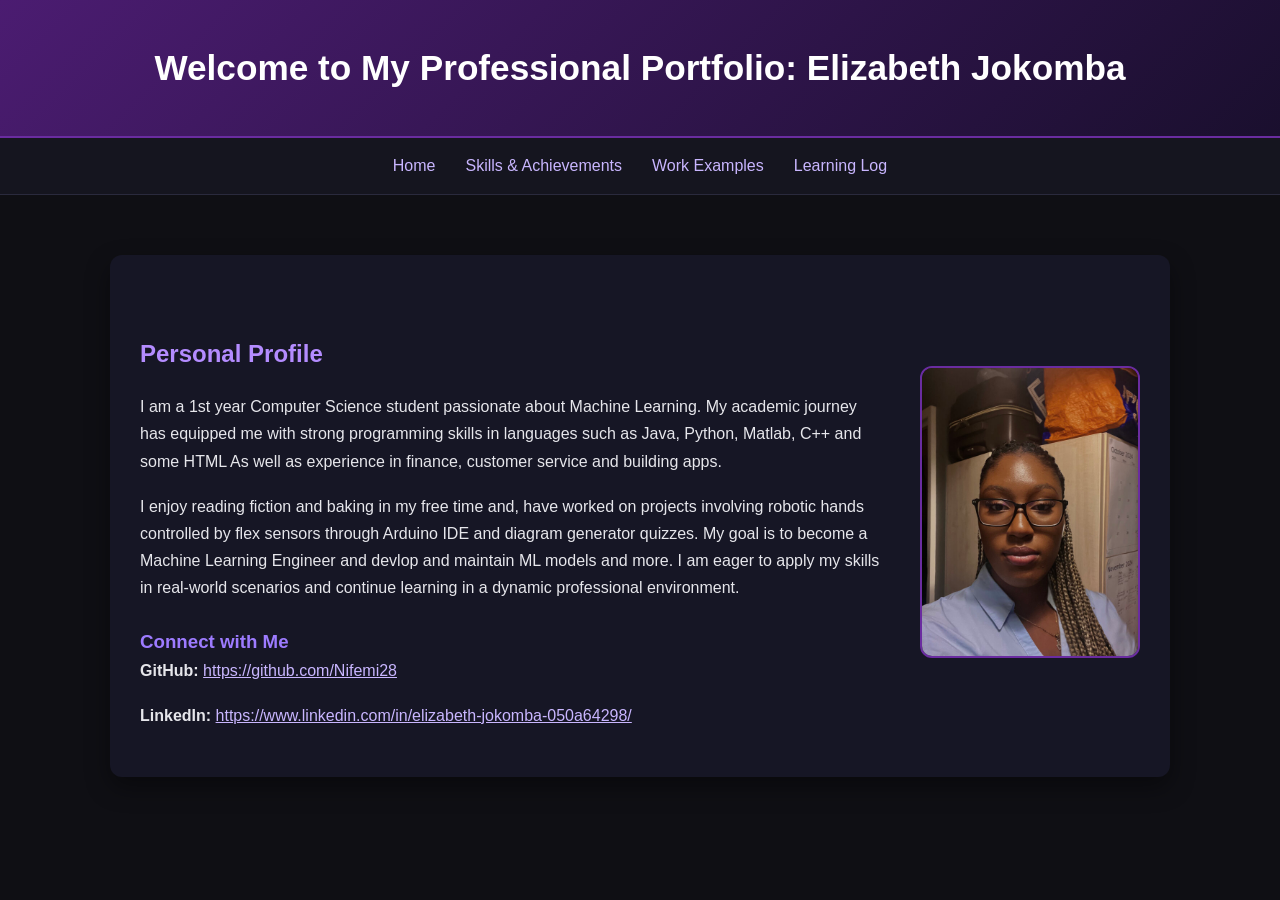
<file: index.html>
<!DOCTYPE html>
<html lang="en">
<head>
    <meta charset="UTF-8">
    <meta name="viewport" content="width=device-width, initial-scale=1.0">
    <title>Professional Portfolio - Home</title>
    <link rel="stylesheet" href="style.css">
</head>
<body>
    <header>
        <h1>Welcome to My Professional Portfolio: Elizabeth Jokomba</h1>
    </header>
    <nav>
        <a href="index.html">Home</a>
        <a href="skills.html">Skills & Achievements</a>
        <a href="work.html">Work Examples</a>
        <a href="learning.html">Learning Log</a>
    </nav>
    <div class="container">
        <div class="profile-section">
            <div class="profile-text">
                <h2>Personal Profile</h2>
                <p>I am a 1st year Computer Science student passionate about Machine Learning. My academic journey has equipped me with strong programming skills in languages such as Java, Python, Matlab, C++ and some HTML As well as experience in finance, customer service and building apps.</p>
                <p>I enjoy reading fiction and baking in my free time and, have worked on projects involving robotic hands controlled by flex sensors through Arduino IDE and diagram generator quizzes. My goal is to become a Machine Learning Engineer and devlop and maintain ML models and more. I am eager to apply my skills in real-world scenarios and continue learning in a dynamic professional environment.</p>
                <h3>Connect with Me</h3>
                <p><strong>GitHub:</strong> <a href="https://github.com/Nifemi28">https://github.com/Nifemi28</a></p>
                <p><strong>LinkedIn:</strong> <a href=https://www.linkedin.com/in/elizabeth-jokomba-050a64298/>https://www.linkedin.com/in/elizabeth-jokomba-050a64298/</a></p>
            </div>
            <div class="profile-image">
                <img src="profile.jpg" alt="Elizabeth Jokomba headshot">
            </div>
        </div>
    </div>
</body>
</html>
</file>
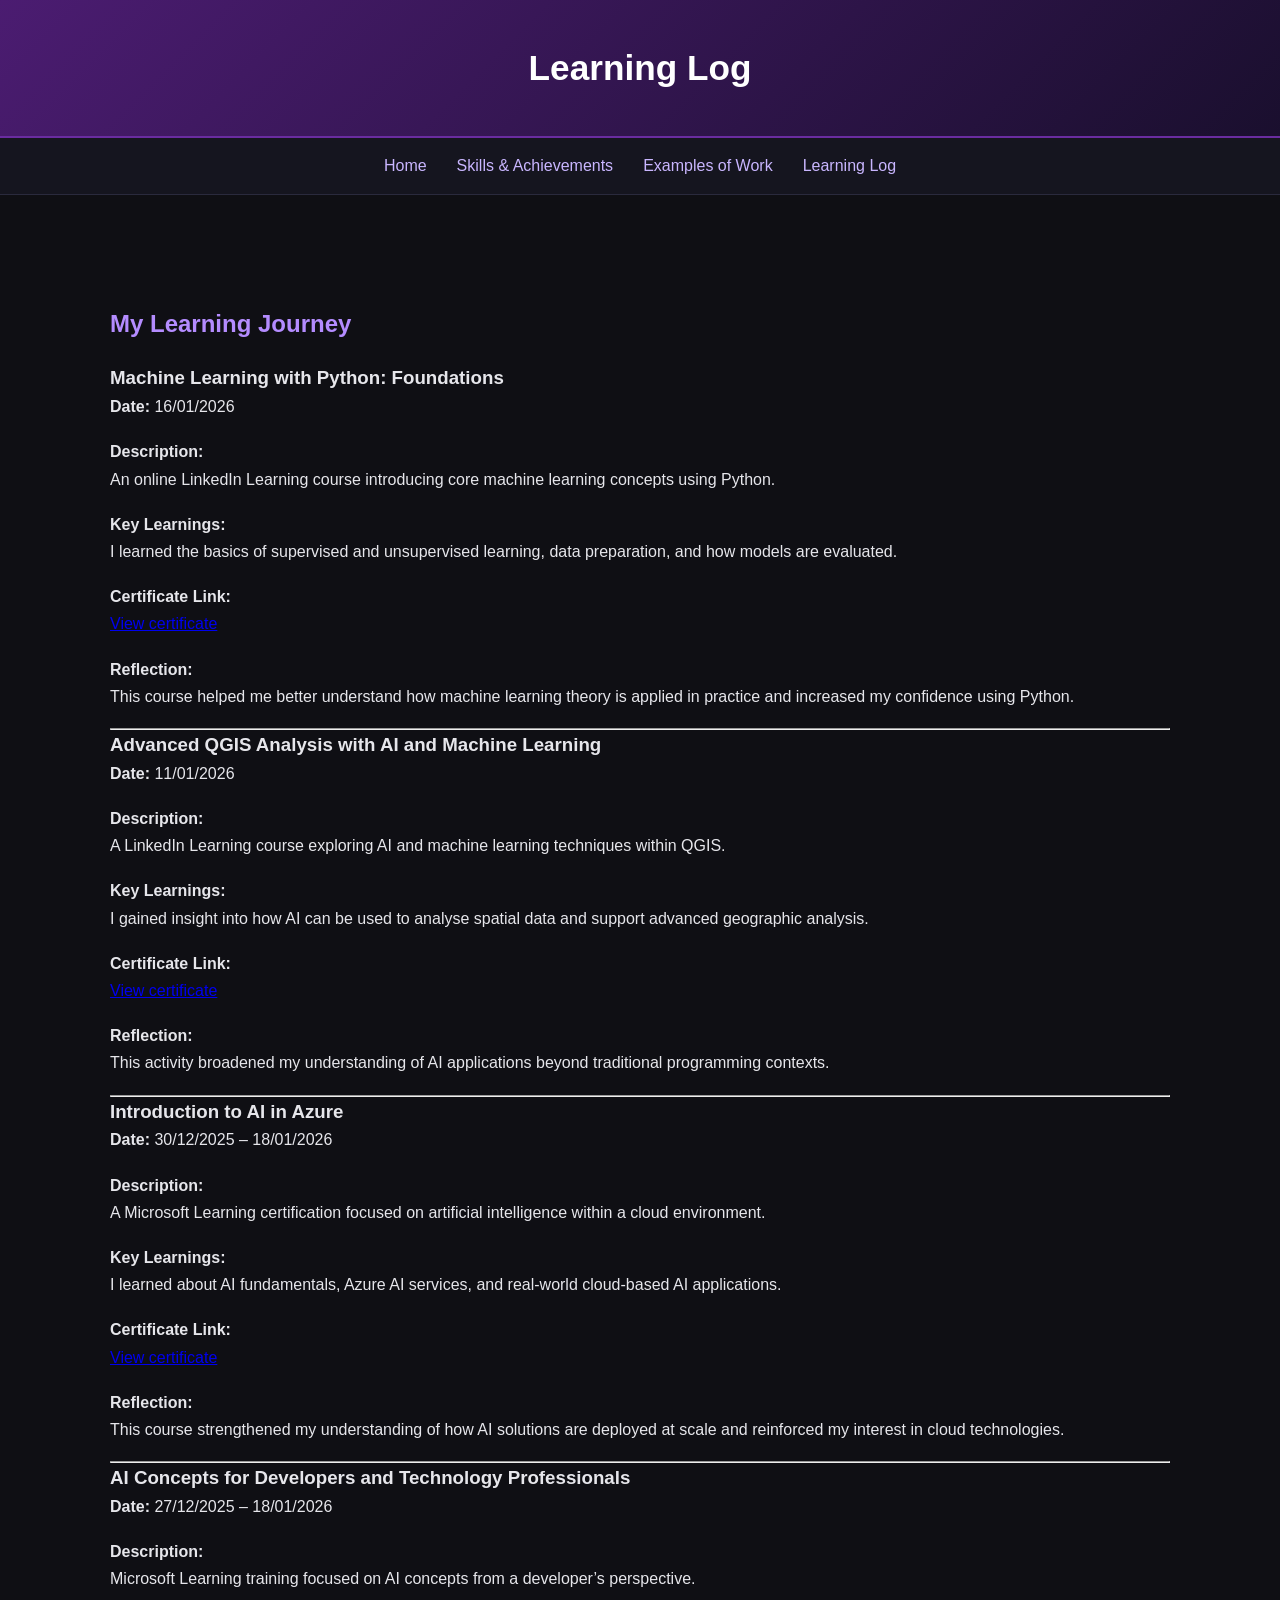
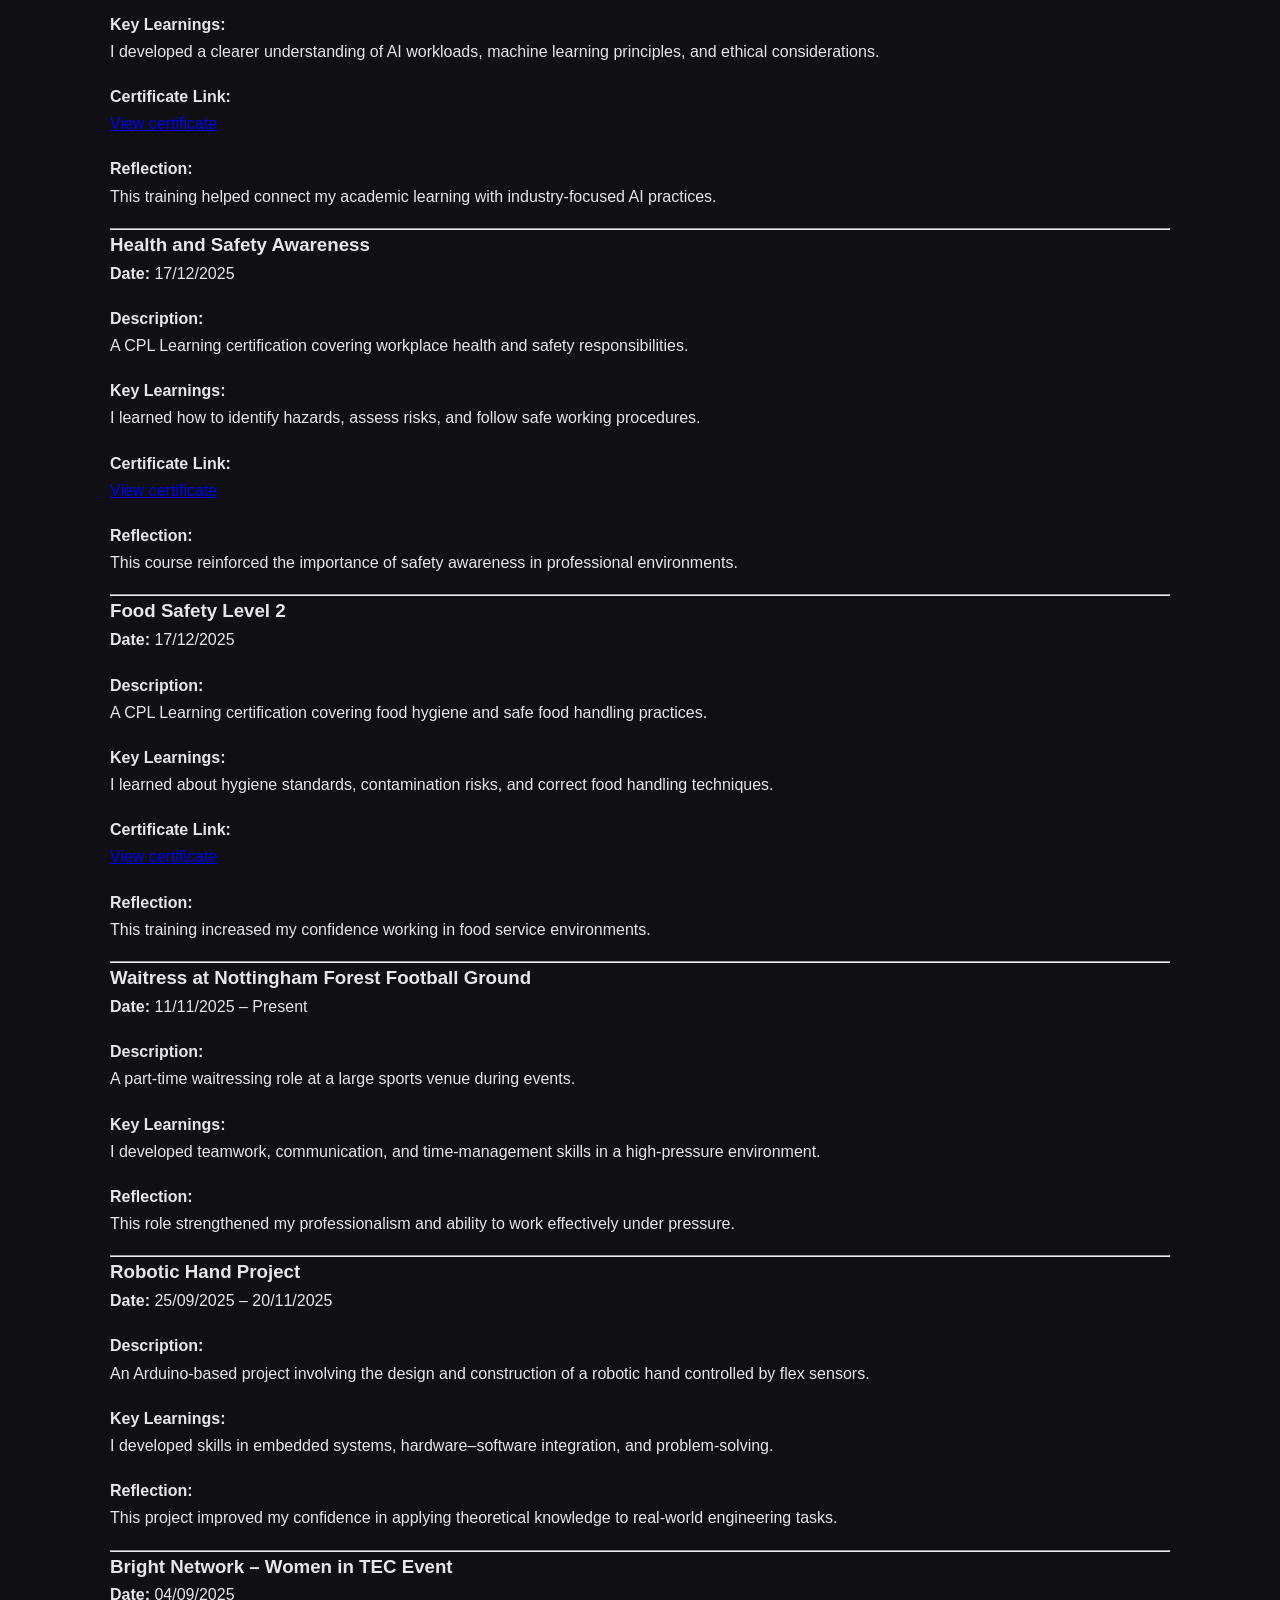
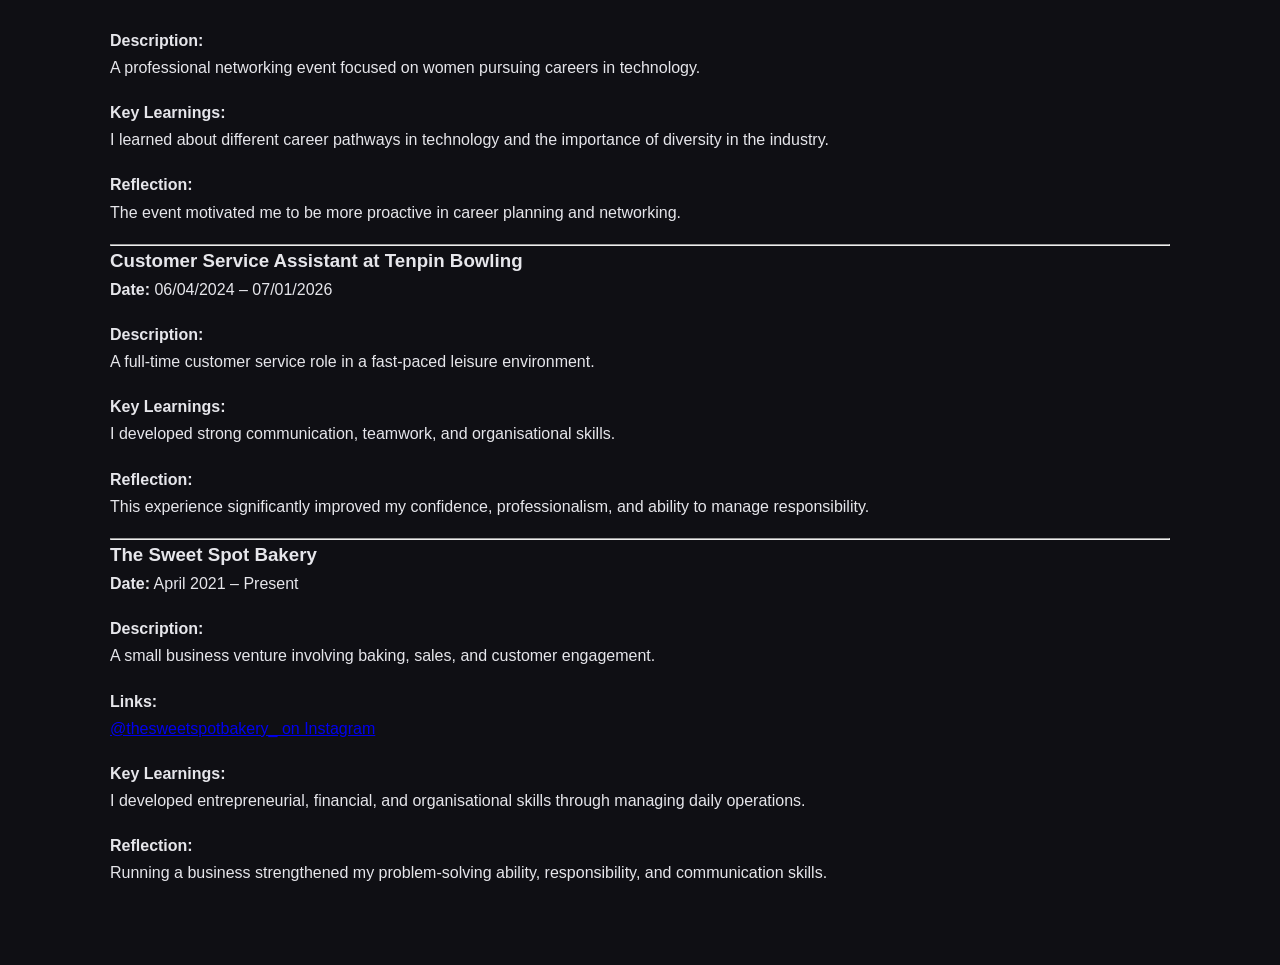
<file: learning.html>
<!DOCTYPE html>
<html lang="en">
<head>
    <meta charset="UTF-8">
    <meta name="viewport" content="width=device-width, initial-scale=1.0">
    <title>Learning Log</title>
    <link rel="stylesheet" href="style.css">
</head>

<body>

<header>
    <h1>Learning Log</h1>
</header>

<nav>
    <a href="index.html">Home</a>
    <a href="skills.html">Skills & Achievements</a>
    <a href="work.html">Examples of Work</a>
    <a href="learning.html">Learning Log</a>
</nav>

<main class="container">

    <h2>My Learning Journey</h2>

   
    <section class="blog-entry">
        <h3>Machine Learning with Python: Foundations</h3>
        <p><strong>Date:</strong> 16/01/2026</p>

        <p><strong>Description:</strong><br>
            An online LinkedIn Learning course introducing core machine learning concepts using Python.
        </p>

        <p><strong>Key Learnings:</strong><br>
            I learned the basics of supervised and unsupervised learning, data preparation, and how models are evaluated.
        </p>

        <p><strong>Certificate Link:</strong><br>
            <a href="https://drive.google.com/file/d/1T3HLwJVpLbmAKdVuIxpotvPGvQCOJkLQ/view?usp=share_link" target="_blank">
                View certificate
            </a>
        </p>

        <p><strong>Reflection:</strong><br>
            This course helped me better understand how machine learning theory is applied in practice and increased my confidence using Python.
        </p>
    </section>

    <hr>

    <section class="blog-entry">
        <h3>Advanced QGIS Analysis with AI and Machine Learning</h3>
        <p><strong>Date:</strong> 11/01/2026</p>

        <p><strong>Description:</strong><br>
            A LinkedIn Learning course exploring AI and machine learning techniques within QGIS.
        </p>

        <p><strong>Key Learnings:</strong><br>
            I gained insight into how AI can be used to analyse spatial data and support advanced geographic analysis.
        </p>

        <p><strong>Certificate Link:</strong><br>
            <a href="https://drive.google.com/file/d/1nifCAyKZEyh0Pbgk0OD3pFCAuxakfTC7/view?usp=share_link" target="_blank">
                View certificate
            </a>
        </p>

        <p><strong>Reflection:</strong><br>
            This activity broadened my understanding of AI applications beyond traditional programming contexts.
        </p>
    </section>

    <hr>

    <section class="blog-entry">
        <h3>Introduction to AI in Azure</h3>
        <p><strong>Date:</strong> 30/12/2025 – 18/01/2026</p>

        <p><strong>Description:</strong><br>
            A Microsoft Learning certification focused on artificial intelligence within a cloud environment.
        </p>

        <p><strong>Key Learnings:</strong><br>
            I learned about AI fundamentals, Azure AI services, and real-world cloud-based AI applications.
        </p>

        <p><strong>Certificate Link:</strong><br>
            <a href="https://drive.google.com/file/d/1roPG10svc0pUfWO2-wiXxzQwR9PErZB6/view?usp=share_link" target="_blank">
                View certificate
            </a>
        </p>

        <p><strong>Reflection:</strong><br>
            This course strengthened my understanding of how AI solutions are deployed at scale and reinforced my interest in cloud technologies.
        </p>
    </section>

    <hr>

    <section class="blog-entry">
        <h3>AI Concepts for Developers and Technology Professionals</h3>
        <p><strong>Date:</strong> 27/12/2025 – 18/01/2026</p>

        <p><strong>Description:</strong><br>
            Microsoft Learning training focused on AI concepts from a developer’s perspective.
        </p>

        <p><strong>Key Learnings:</strong><br>
            I developed a clearer understanding of AI workloads, machine learning principles, and ethical considerations.
        </p>

        <p><strong>Certificate Link:</strong><br>
            <a href="https://drive.google.com/file/d/1z99pO8bJ5BeeiuvqvgGcoU2WLpfqnIXK/view?usp=share_link" target="_blank">
                View certificate
            </a>
        </p>

        <p><strong>Reflection:</strong><br>
            This training helped connect my academic learning with industry-focused AI practices.
        </p>
    </section>

    <hr>

    <section class="blog-entry">
        <h3>Health and Safety Awareness</h3>
        <p><strong>Date:</strong> 17/12/2025</p>

        <p><strong>Description:</strong><br>
            A CPL Learning certification covering workplace health and safety responsibilities.
        </p>

        <p><strong>Key Learnings:</strong><br>
            I learned how to identify hazards, assess risks, and follow safe working procedures.
        </p>

        <p><strong>Certificate Link:</strong><br>
            <a href="https://drive.google.com/file/d/1TcbWpTi8cnjBzBJ07VpatNi2lTSZCqPD/view?usp=share_link" target="_blank">
                View certificate
            </a>
        </p>

        <p><strong>Reflection:</strong><br>
            This course reinforced the importance of safety awareness in professional environments.
        </p>
    </section>

    <hr>

    <section class="blog-entry">
        <h3>Food Safety Level 2</h3>
        <p><strong>Date:</strong> 17/12/2025</p>

        <p><strong>Description:</strong><br>
            A CPL Learning certification covering food hygiene and safe food handling practices.
        </p>

        <p><strong>Key Learnings:</strong><br>
            I learned about hygiene standards, contamination risks, and correct food handling techniques.
        </p>

        <p><strong>Certificate Link:</strong><br>
            <a href="https://drive.google.com/file/d/10gP8w6weSmDodltapC5ONhFca_2e_T5t/view?usp=share_link" target="_blank">
                View certificate
            </a>
        </p>

        <p><strong>Reflection:</strong><br>
            This training increased my confidence working in food service environments.
        </p>
    </section>

    <hr>

    <section class="blog-entry">
        <h3>Waitress at Nottingham Forest Football Ground</h3>
        <p><strong>Date:</strong> 11/11/2025 – Present</p>

        <p><strong>Description:</strong><br>
            A part-time waitressing role at a large sports venue during events.
        </p>

        <p><strong>Key Learnings:</strong><br>
            I developed teamwork, communication, and time-management skills in a high-pressure environment.
        </p>

        <p><strong>Reflection:</strong><br>
            This role strengthened my professionalism and ability to work effectively under pressure.
        </p>
    </section>

    <hr>

    <section class="blog-entry">
        <h3>Robotic Hand Project</h3>
        <p><strong>Date:</strong> 25/09/2025 – 20/11/2025</p>

        <p><strong>Description:</strong><br>
            An Arduino-based project involving the design and construction of a robotic hand controlled by flex sensors.
        </p>

        <p><strong>Key Learnings:</strong><br>
            I developed skills in embedded systems, hardware–software integration, and problem-solving.
        </p>

        <p><strong>Reflection:</strong><br>
            This project improved my confidence in applying theoretical knowledge to real-world engineering tasks.
        </p>
    </section>

    <hr>

    <section class="blog-entry">
        <h3>Bright Network – Women in TEC Event</h3>
        <p><strong>Date:</strong> 04/09/2025</p>

        <p><strong>Description:</strong><br>
            A professional networking event focused on women pursuing careers in technology.
        </p>

        <p><strong>Key Learnings:</strong><br>
            I learned about different career pathways in technology and the importance of diversity in the industry.
        </p>

        <p><strong>Reflection:</strong><br>
            The event motivated me to be more proactive in career planning and networking.
        </p>
    </section>

    <hr>

    <section class="blog-entry">
        <h3>Customer Service Assistant at Tenpin Bowling</h3>
        <p><strong>Date:</strong> 06/04/2024 – 07/01/2026</p>

        <p><strong>Description:</strong><br>
            A full-time customer service role in a fast-paced leisure environment.
        </p>

        <p><strong>Key Learnings:</strong><br>
            I developed strong communication, teamwork, and organisational skills.
        </p>

        <p><strong>Reflection:</strong><br>
            This experience significantly improved my confidence, professionalism, and ability to manage responsibility.
        </p>
    </section>

    <hr>

    <section class="blog-entry">
        <h3>The Sweet Spot Bakery</h3>
        <p><strong>Date:</strong> April 2021 – Present</p>

        <p><strong>Description:</strong><br>
            A small business venture involving baking, sales, and customer engagement.
        </p>

        <p><strong>Links:</strong><br>
            <a href="https://www.instagram.com/thesweetspotbakery_?utm_source=ig_web_button_share_sheet&igsh=ZDNlZDc0MzIxNw==" target="_blank">
                @thesweetspotbakery_ on Instagram
            </a>
        </p>

        <p><strong>Key Learnings:</strong><br>
            I developed entrepreneurial, financial, and organisational skills through managing daily operations.
        </p>

        <p><strong>Reflection:</strong><br>
            Running a business strengthened my problem-solving ability, responsibility, and communication skills.
        </p>
    </section>

</main>

</body>
</html>
</file>
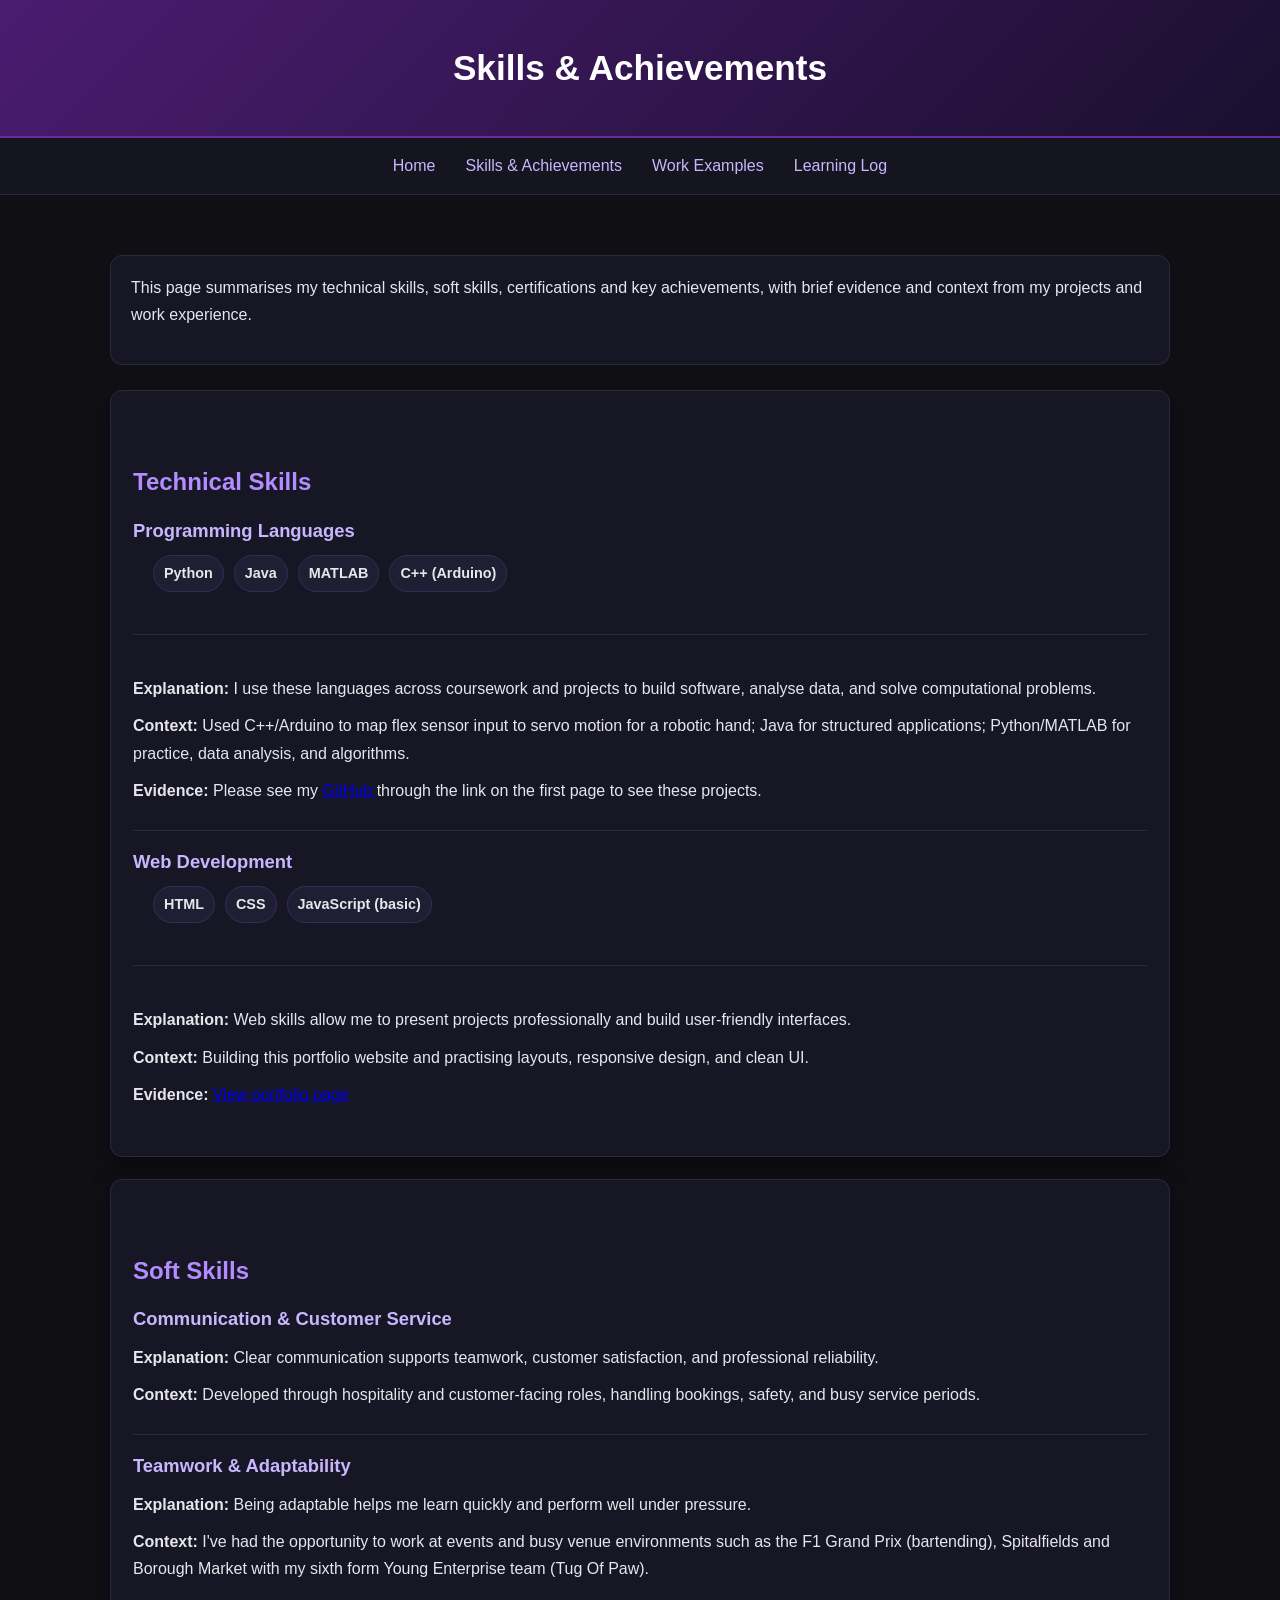
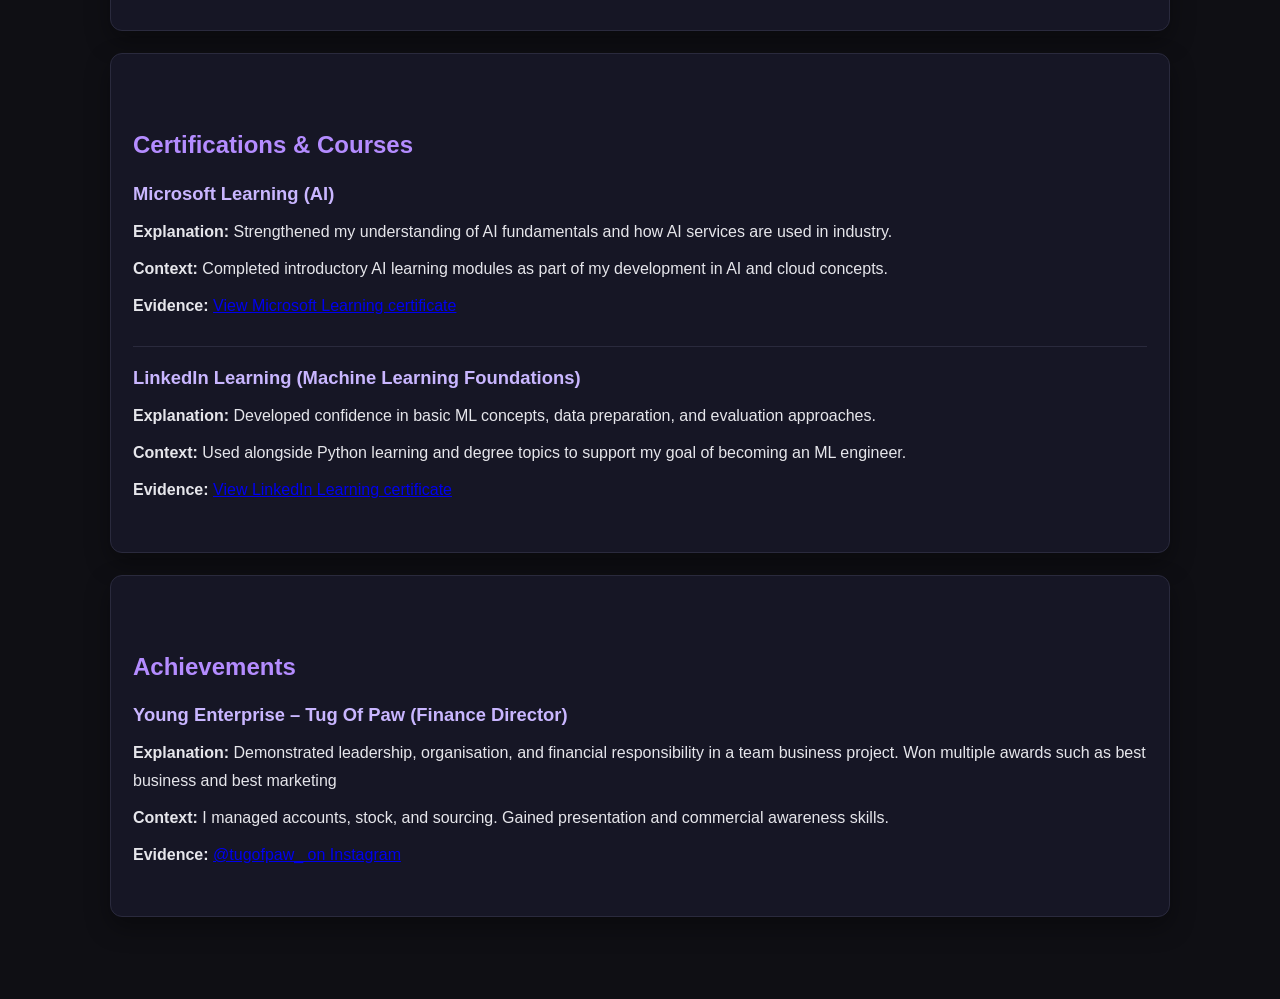
<file: skills.html>
<!DOCTYPE html>
<html lang="en">
<head>
    <meta charset="UTF-8" />
    <meta name="viewport" content="width=device-width, initial-scale=1.0" />
    <title>Skills & Achievements</title>
    <link rel="stylesheet" href="style.css" />
</head>
<body>

<header>
    <h1>Skills & Achievements</h1>
</header>

<nav>
    <a href="index.html">Home</a>
    <a href="skills.html">Skills & Achievements</a>
    <a href="work.html">Work Examples</a>
    <a href="learning.html">Learning Log</a>
</nav>

<main class="container">

    <section class="page-intro">
        <p>
            This page summarises my technical skills, soft skills, certifications and key achievements,
            with brief evidence and context from my projects and work experience.
        </p>
    </section>

    <!-- TECHNICAL SKILLS -->
    <section class="card">
        <h2>Technical Skills</h2>

        <article class="item">
            <h3>Programming Languages</h3>
            <ul class="tags">
                <li>Python</li>
                <li>Java</li>
                <li>MATLAB</li>
                <li>C++ (Arduino)</li>
            </ul>

            <p><strong>Explanation:</strong> I use these languages across coursework and projects to build software, analyse data, and solve computational problems.</p>
            <p><strong>Context:</strong> Used C++/Arduino to map flex sensor input to servo motion for a robotic hand; Java for structured applications; Python/MATLAB for practice, data analysis, and algorithms.</p>
            <p><strong>Evidence:</strong>
                Please see my
                <a href="https://github.com/Nifemi28" target="_blank">
                    GitHub
                </a>
                through the link on the first page to see these projects.
            </p>
        </article>

        <article class="item">
            <h3>Web Development</h3>
            <ul class="tags">
                <li>HTML</li>
                <li>CSS</li>
                <li>JavaScript (basic)</li>
            </ul>

            <p><strong>Explanation:</strong> Web skills allow me to present projects professionally and build user-friendly interfaces.</p>
            <p><strong>Context:</strong> Building this portfolio website and practising layouts, responsive design, and clean UI.</p>
            <p><strong>Evidence:</strong>
                <a href="https://nifemi28.github.io/skills.html" target="_blank">
                    View portfolio page
                </a>
            </p>
        </article>
    </section>

    <!-- SOFT SKILLS -->
    <section class="card">
        <h2>Soft Skills</h2>

        <article class="item">
            <h3>Communication & Customer Service</h3>
            <p><strong>Explanation:</strong> Clear communication supports teamwork, customer satisfaction, and professional reliability.</p>
            <p><strong>Context:</strong> Developed through hospitality and customer-facing roles, handling bookings, safety, and busy service periods.</p>
        </article>

        <article class="item">
            <h3>Teamwork & Adaptability</h3>
            <p><strong>Explanation:</strong> Being adaptable helps me learn quickly and perform well under pressure.</p>
            <p><strong>Context:</strong> I've had the opportunity to work at events and busy venue environments such as the F1 Grand Prix (bartending), Spitalfields and Borough Market with my sixth form Young Enterprise team (Tug Of Paw).</p>
        </article>
    </section>

    <!-- CERTIFICATIONS -->
    <section class="card">
        <h2>Certifications & Courses</h2>

        <article class="item">
            <h3>Microsoft Learning (AI)</h3>
            <p><strong>Explanation:</strong> Strengthened my understanding of AI fundamentals and how AI services are used in industry.</p>
            <p><strong>Context:</strong> Completed introductory AI learning modules as part of my development in AI and cloud concepts.</p>
            <p><strong>Evidence:</strong>
                <a href="https://learn.microsoft.com/api/achievements/share/en-gb/ElizabethJokomba-6451/NMD79Q2F?sharingId=C4810563E696CA01" target="_blank">
                    View Microsoft Learning certificate
                </a>
            </p>
        </article>

        <article class="item">
            <h3>LinkedIn Learning (Machine Learning Foundations)</h3>
            <p><strong>Explanation:</strong> Developed confidence in basic ML concepts, data preparation, and evaluation approaches.</p>
            <p><strong>Context:</strong> Used alongside Python learning and degree topics to support my goal of becoming an ML engineer.</p>
            <p><strong>Evidence:</strong>
                <a href="https://www.linkedin.com/learning/certificates/9ae87ef45978b0d1e86455de93998db4849c6841c55ce059a6d14e8d9bf2c627?trk=share_certificate" target="_blank">
                    View LinkedIn Learning certificate
                </a>
            </p>
        </article>
    </section>

    <!-- ACHIEVEMENTS -->
    <section class="card">
        <h2>Achievements</h2>

        <article class="item">
            <h3>Young Enterprise – Tug Of Paw (Finance Director)</h3>
            <p><strong>Explanation:</strong> Demonstrated leadership, organisation, and financial responsibility in a team business project. Won multiple awards such as best business and best marketing</p>
            <p><strong>Context:</strong>  I managed accounts, stock, and sourcing. Gained presentation and commercial awareness skills.</p>
            <p><strong>Evidence:</strong>
                <a href="https://www.instagram.com/tugofpaw_/" target="_blank">
                    @tugofpaw_ on Instagram
                </a>
            </p>
        </article>
    </section>

</main>

</body>
</html>
</file>
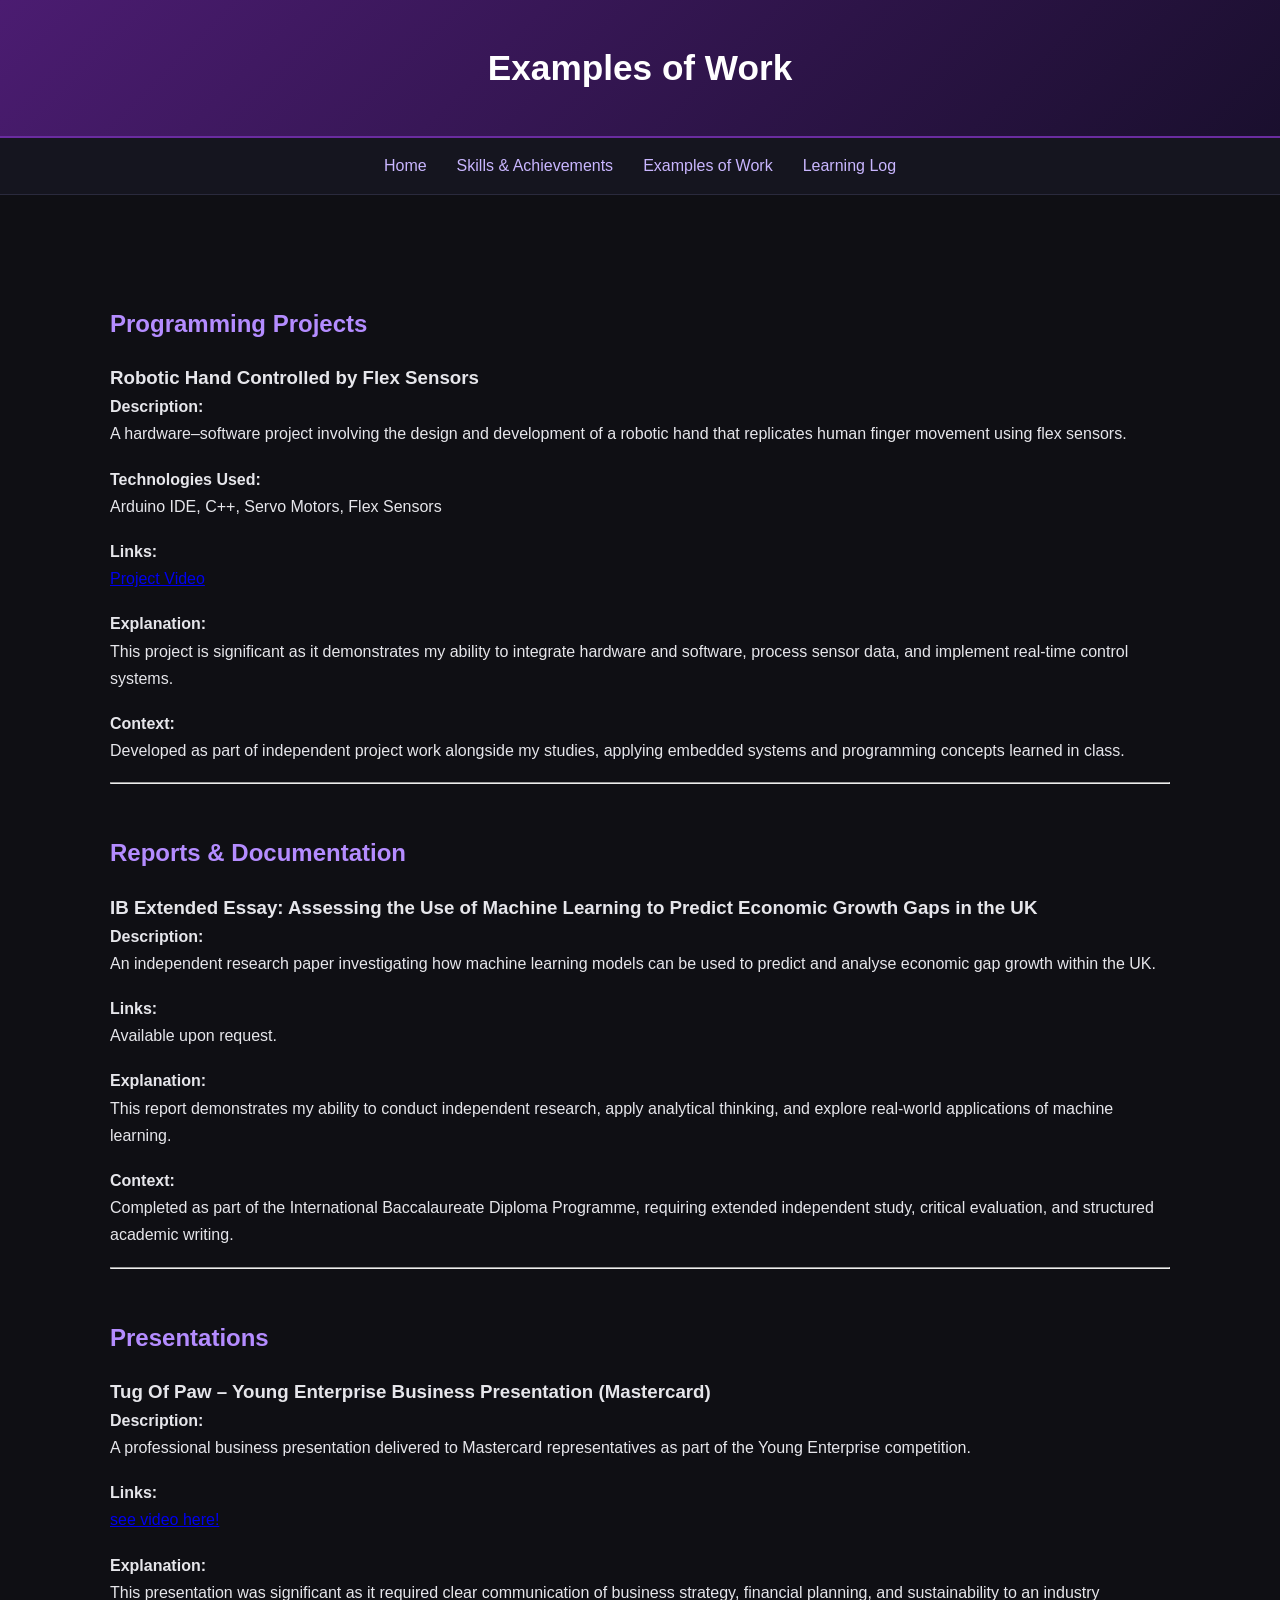
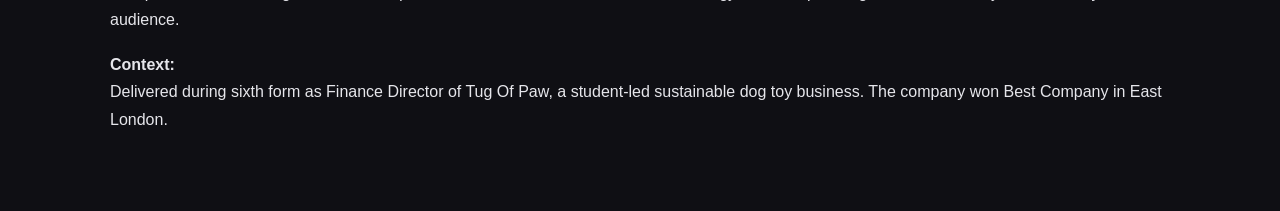
<file: work.html>
<!DOCTYPE html>
<html lang="en">
<head>
    <meta charset="UTF-8">
    <meta name="viewport" content="width=device-width, initial-scale=1.0">
    <title>Examples of Work</title>
    <link rel="stylesheet" href="style.css">
</head>

<body>

<header>
    <h1>Examples of Work</h1>
</header>

<nav>
    <a href="index.html">Home</a>
    <a href="skills.html">Skills & Achievements</a>
    <a href="work.html">Examples of Work</a>
    <a href="learning.html">Learning Log</a>
</nav>

<main class="container">

    <!-- PROGRAMMING PROJECTS -->
    <h2>Programming Projects</h2>

    <div class="project">
        <h3>Robotic Hand Controlled by Flex Sensors</h3>
        <p><strong>Description:</strong><br>
            A hardware–software project involving the design and development of a robotic hand that
            replicates human finger movement using flex sensors.
        </p>

        <p><strong>Technologies Used:</strong><br>
            Arduino IDE, C++, Servo Motors, Flex Sensors
        </p>

        <p><strong>Links:</strong><br>
            <a href="https://drive.google.com/file/d/1Zfr4NcK5TonID6AKCEii6hVddX0rzhwF/view?usp=share_link" target="_blank">
                Project Video
            </a>
        </p>

        <p><strong>Explanation:</strong><br>
            This project is significant as it demonstrates my ability to integrate hardware and software,
            process sensor data, and implement real-time control systems.
        </p>

        <p><strong>Context:</strong><br>
            Developed as part of independent project work alongside my studies, applying embedded systems
            and programming concepts learned in class.
        </p>
    </div>

    <hr>

    <!-- REPORTS & DOCUMENTATION -->
    <h2>Reports & Documentation</h2>

    <div class="report">
        <h3>IB Extended Essay: Assessing the Use of Machine Learning to Predict Economic Growth Gaps in the UK</h3>

        <p><strong>Description:</strong><br>
            An independent research paper investigating how machine learning models can be used to
            predict and analyse economic gap growth within the UK.
        </p>

        <p><strong>Links:</strong><br>
            Available upon request.
        </p>

        <p><strong>Explanation:</strong><br>
            This report demonstrates my ability to conduct independent research, apply analytical
            thinking, and explore real-world applications of machine learning.
        </p>

        <p><strong>Context:</strong><br>
            Completed as part of the International Baccalaureate Diploma Programme, requiring extended
            independent study, critical evaluation, and structured academic writing.
        </p>
    </div>

    <hr>

    <!-- PRESENTATIONS -->
    <h2>Presentations</h2>

    <div class="presentation">
        <h3>Tug Of Paw – Young Enterprise Business Presentation (Mastercard)</h3>

        <p><strong>Description:</strong><br>
            A professional business presentation delivered to Mastercard representatives as part of
            the Young Enterprise competition.
        </p>

        <p><strong>Links:</strong><br>
            <a href="https://drive.google.com/file/d/1wsguvztfsEABq-FcNY9gAsPUhY7JAQzP/view?usp=share_link" target="_blank">
                see video here!
            </a>
        </p>
        <p><strong>Explanation:</strong><br>
            This presentation was significant as it required clear communication of business strategy,
            financial planning, and sustainability to an industry audience.
        </p>

        <p><strong>Context:</strong><br>
            Delivered during sixth form as Finance Director of Tug Of Paw, a student-led sustainable
            dog toy business. The company won Best Company in East London.
        </p>
    </div>

</main>

</body>
</html>
</file>
<file: style.css>
* {
    margin: 0;
    padding: 0;
    box-sizing: border-box;
    font-family: 'Segoe UI', Tahoma, Geneva, Verdana, sans-serif;
}

/* Body */
body {
    background-color: #0f0f14;
    color: #e6e6eb;
    line-height: 1.6;
}

/* Header */
header {
    background: linear-gradient(135deg, #4b1c71, #1a0f2e);
    padding: 40px 20px;
    text-align: center;
    border-bottom: 2px solid #6a2ca0;
}

header h1 {
    color: #ffffff;
    font-size: 2.2rem;
    font-weight: 600;
}

/* Navigation */
nav {
    background-color: #15151f;
    display: flex;
    justify-content: center;
    gap: 30px;
    padding: 15px 0;
    border-bottom: 1px solid #2a2a3d;
}

nav a {
    color: #c9b6ff;
    text-decoration: none;
    font-weight: 500;
}

nav a:hover {
    color: #ffffff;
}

/* Container */
.container {
    max-width: 1100px;
    margin: 40px auto;
    padding: 20px;
}

/* Profile section */
.profile-section {
    background-color: #161625;
    border-radius: 12px;
    padding: 30px;
    display: flex;
    gap: 40px;
    align-items: center;
    box-shadow: 0 10px 25px rgba(0, 0, 0, 0.4);
}

.profile-text h2 {
    color: #b48cff;
    margin-bottom: 15px;
}

.profile-text h3 {
    color: #9d7bff;
    margin-top: 25px;
}

.profile-text p {
    margin-bottom: 15px;
}

.profile-text a {
    color: #c9b6ff;
}

/* Profile image */
.profile-image img {
    width: 220px;
    border-radius: 12px;
    border: 2px solid #6a2ca0;
}


/* SPACING FOR SKILLS PAGE */


/* Section headings */
.container h2 {
    margin-top: 50px;
    margin-bottom: 20px;
    color: #b48cff;
}

/* Lists spacing */
.container ul {
    margin-bottom: 40px;
    padding-left: 20px;
}

/* List items */
.container li {
    margin-bottom: 12px;
    font-weight: 600;
}

/* Paragraph spacing */
.container p {
    margin-bottom: 18px;
    line-height: 1.7;
}

/* Space between skill title and explanation */
.container li + p {
    margin-top: 10px;
}

/* Subtle divider between sections */
.container ul:not(:last-child) {
    padding-bottom: 30px;
    border-bottom: 1px solid #2a2a3d;
}


/* SKILLS PAGE STYLES */


.page-intro {
    margin-bottom: 25px;
    padding: 18px 20px;
    background-color: #161625;
    border: 1px solid #2a2a3d;
    border-radius: 12px;
}

.card {
    background-color: #161625;
    border: 1px solid #2a2a3d;
    border-radius: 12px;
    padding: 22px;
    margin-bottom: 22px;
    box-shadow: 0 10px 25px rgba(0, 0, 0, 0.35);
}

.card h2 {
    color: #b48cff;
    margin-bottom: 14px;
}

.item {
    padding: 16px 0;
    border-top: 1px solid #2a2a3d;
}

.item:first-of-type {
    border-top: none;
    padding-top: 0;
}

.item h3 {
    color: #c9b6ff;
    margin-bottom: 10px;
    font-size: 1.15rem;
}

.item p {
    margin-bottom: 10px;
    color: #e6e6eb;
}

/* Tag pills */
.tags {
    list-style: none;
    display: flex;
    flex-wrap: wrap;
    gap: 10px;
    margin: 10px 0 12px 0;
    padding: 0;
}

.tags li {
    background-color: #1f1f33;
    border: 1px solid #3a2a5a;
    color: #e6e6eb;
    padding: 6px 10px;
    border-radius: 999px;
    font-size: 0.9rem;
}
</file>
